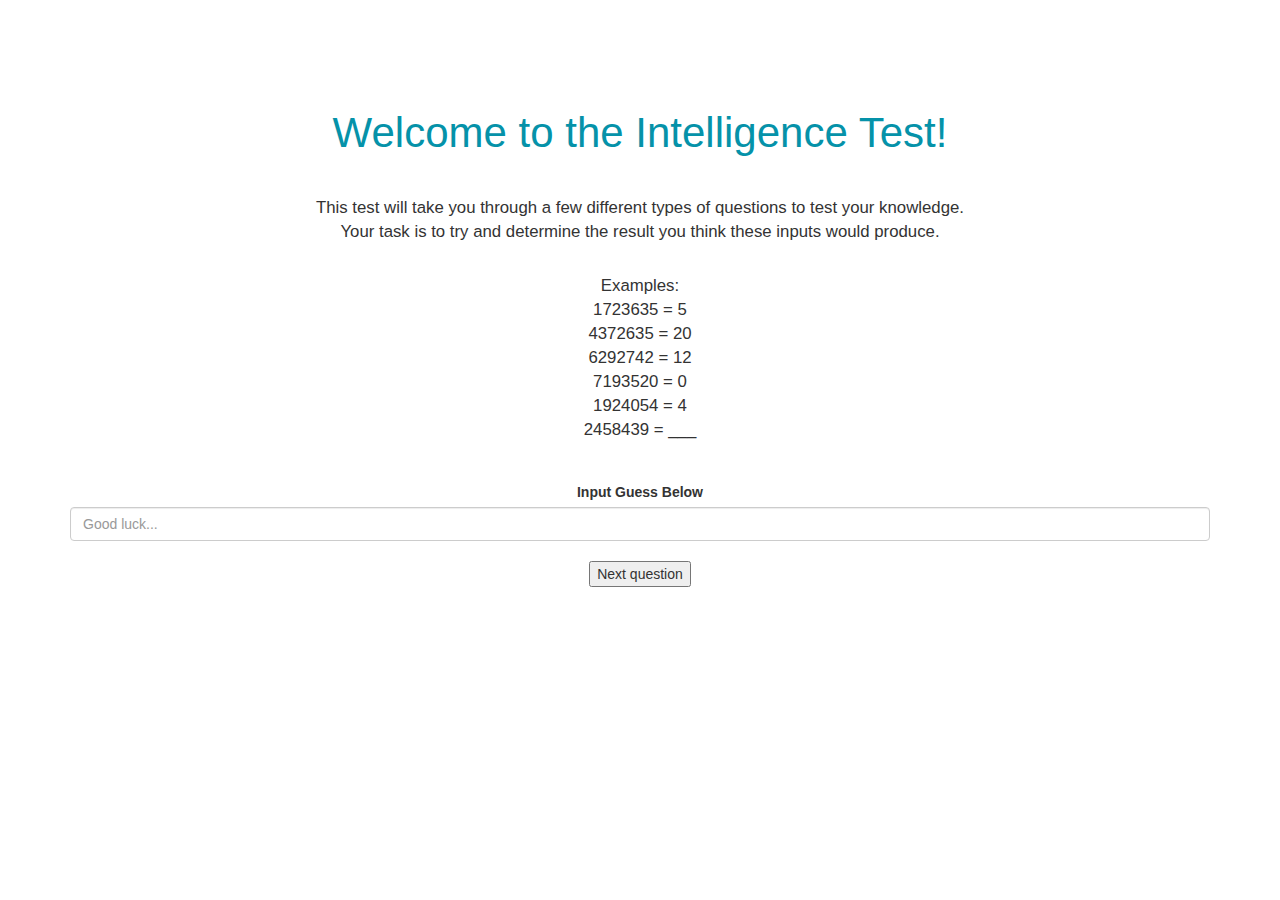
<file: index.html>
<!-- Created by Andrew Ryan -->
<!DOCTYPE html>
<html>
  <head>
    <meta charset="utf-8" />
    <link rel="stylesheet" href="p2.css"/>
    <!-- BOOTSTRAP (style only)-->
    <link rel="stylesheet" href="https://maxcdn.bootstrapcdn.com/bootstrap/3.3.7/css/bootstrap.min.css" integrity="sha384-BVYiiSIFeK1dGmJRAkycuHAHRg32OmUcww7on3RYdg4Va+PmSTsz/K68vbdEjh4u" crossorigin="anonymous">
    <title>Intelligence Test</title>
    <script type="text/javascript" src="p2.js"></script>
  </head>
  <body lang="en-US">

<!-- bootstrap user input code courtesy of: http://www.w3schools.com/bootstrap/tryit.asp?filename=trybs_form_input&stacked=h -->
	<div class="container">
	  <h1 class="font">Welcome to the Intelligence Test!</h1>
	  <p>This test will take you through a few different types of questions to test your knowledge.<br>Your task
	  	is to try and determine the result you think these inputs would produce.</p><br>
	  <p>Examples:<br> 1723635 = 5 <br> 4372635 = 20 <br> 6292742 = 12 
	  	<br> 7193520 = 0 <br> 1924054 = 4 <br> 2458439 = ___</p>
	  <form>
	    <div class="form-group" id="usrGroup">
	      <label for="usr">Input Guess Below</label>
	      <input size="40" type="text" class="form-control" id="usr" placeholder="Good luck..." oninput="validateQ1()">
	          <span id="usrError" class="control-label hidden-message">
              </span><br>
          <button type="button" onclick="navPage2()">Next question</button>
	    </div>
	  </form>
	</div>
  </body>
 </html>
</file>
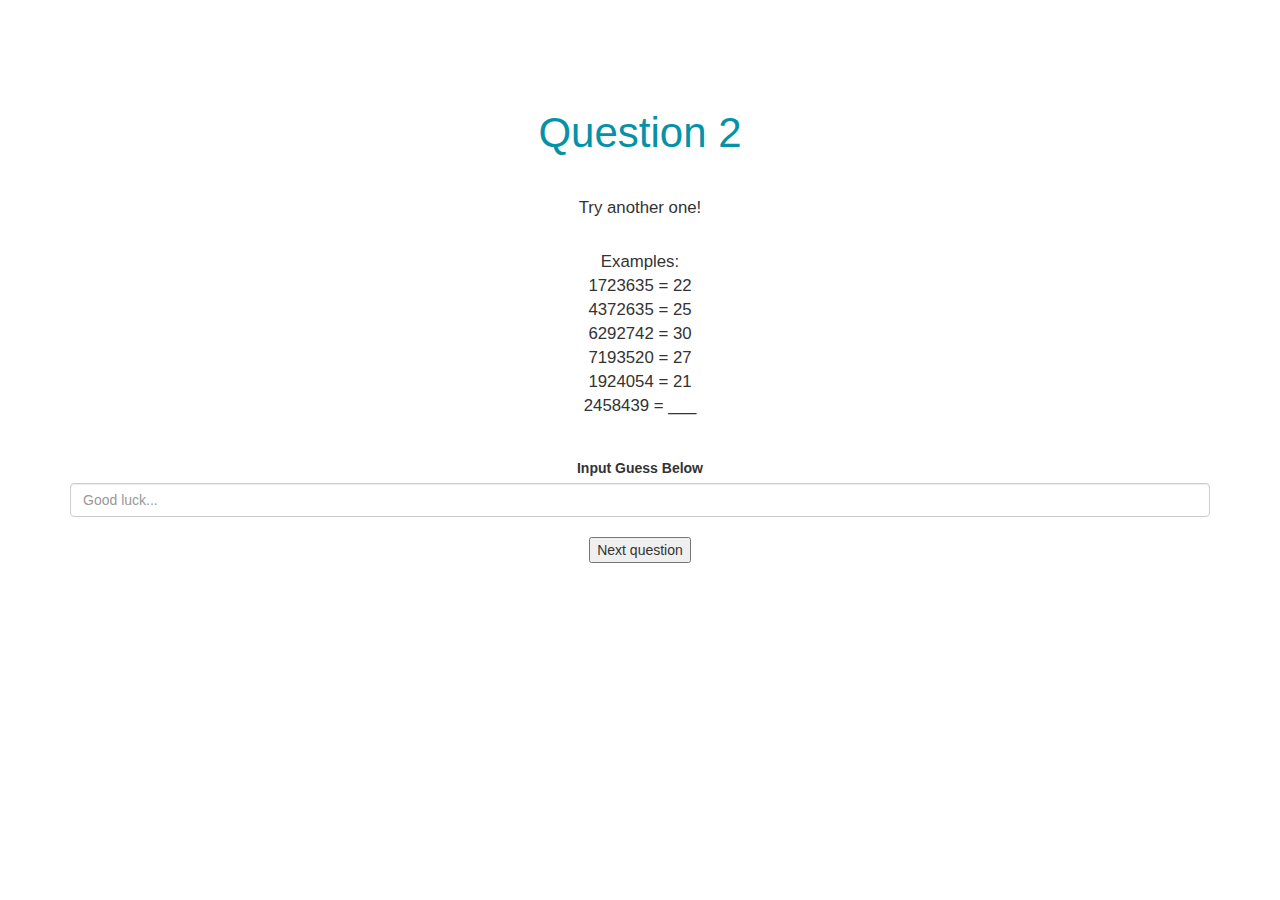
<file: q2.html>
<!-- Created by Andrew Ryan -->
<!DOCTYPE html>
<html>
  <head>
    <meta charset="utf-8" />
    <link rel="stylesheet" href="p2.css"/>
    <!-- BOOTSTRAP (style only)-->
    <link rel="stylesheet" href="https://maxcdn.bootstrapcdn.com/bootstrap/3.3.7/css/bootstrap.min.css" integrity="sha384-BVYiiSIFeK1dGmJRAkycuHAHRg32OmUcww7on3RYdg4Va+PmSTsz/K68vbdEjh4u" crossorigin="anonymous">
    <title>Intelligence Test</title>
    <script type="text/javascript" src="p2.js"></script>
  </head>
  <body lang="en-US">

<!-- bootstrap user input code courtesy of: http://www.w3schools.com/bootstrap/tryit.asp?filename=trybs_form_input&stacked=h -->
	<div class="container">
	  <h1 class="font">Question 2</h1>
	  <p>Try another one!</p><br>
	  <p>Examples:<br> 1723635 = 22 <br> 4372635 = 25 <br> 6292742 = 30
	  	<br> 7193520 = 27 <br> 1924054 = 21 <br> 2458439 = ___</p>
	  <form>
	    <div class="form-group" id="usrGroup">
	      <label for="usr">Input Guess Below</label>
	      <input size="40" type="text" class="form-control" id="usr" placeholder="Good luck..." oninput="validateQ2()">
	          <span id="usrError" class="control-label hidden-message">
              </span><br>
          <button type="button" onclick="navPage3()">Next question</button>
	    </div>
	  </form>
	</div>
  </body>
 </html>
</file>
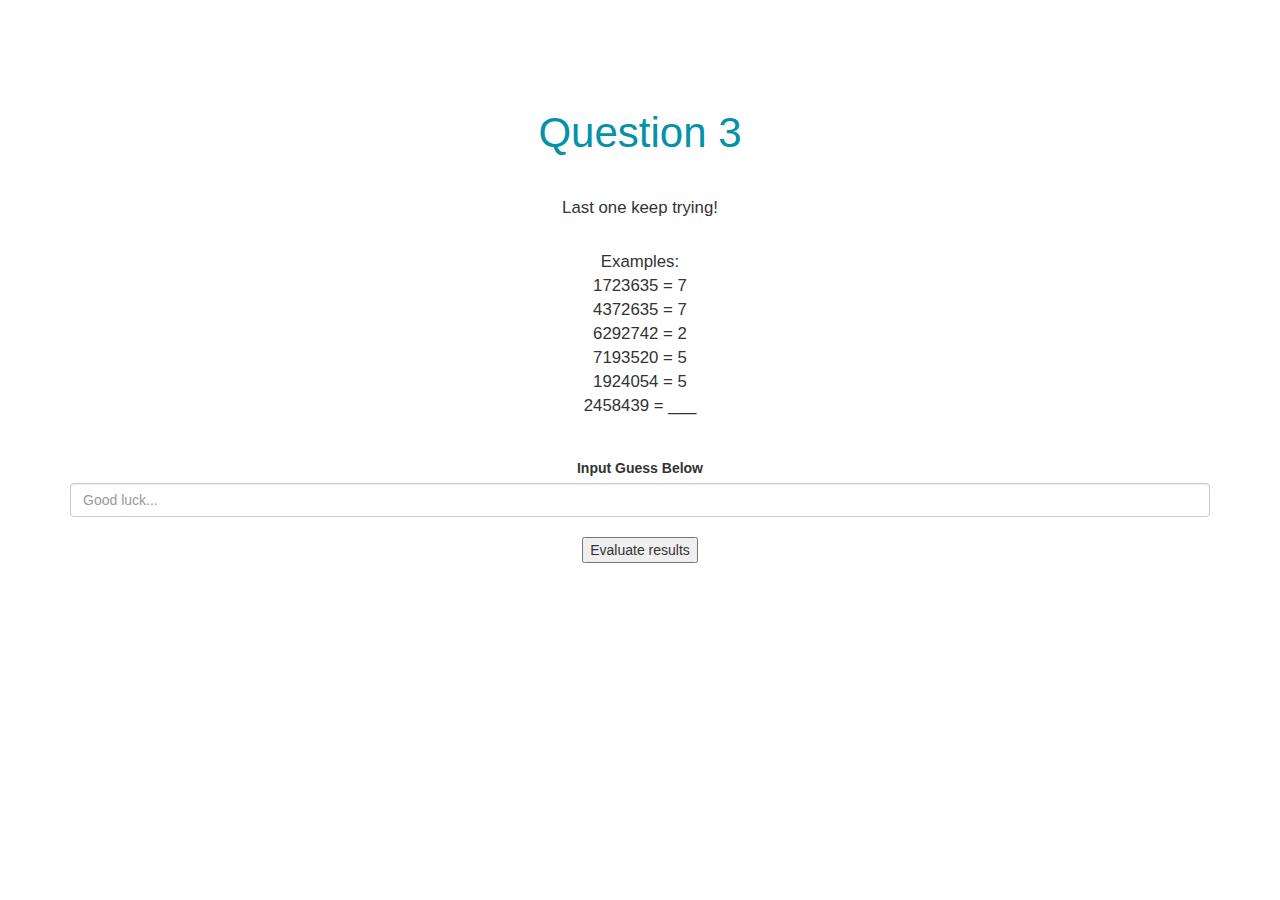
<file: q3.html>
<!-- Created by Andrew Ryan -->
<!DOCTYPE html>
<html>
  <head>
    <meta charset="utf-8" />
    <link rel="stylesheet" href="p2.css"/>
    <!-- BOOTSTRAP (style only)-->
    <link rel="stylesheet" href="https://maxcdn.bootstrapcdn.com/bootstrap/3.3.7/css/bootstrap.min.css" integrity="sha384-BVYiiSIFeK1dGmJRAkycuHAHRg32OmUcww7on3RYdg4Va+PmSTsz/K68vbdEjh4u" crossorigin="anonymous">
    <title>Intelligence Test </title>
    <script type="text/javascript" src="p2.js"></script>
  </head>
  <body lang="en-US">

<!-- bootstrap user input code courtesy of: http://www.w3schools.com/bootstrap/tryit.asp?filename=trybs_form_input&stacked=h -->
	<div class="container">
	  <h1 class="font">Question 3</h1>
	  <p>Last one keep trying!</p><br>
	  <p>Examples:<br> 1723635 = 7 <br> 4372635 = 7 <br> 6292742 = 2
	  	<br> 7193520 = 5 <br> 1924054 = 5 <br> 2458439 = ___</p>
	  <form>
	    <div class="form-group" id="usrGroup">
	      <label for="usr">Input Guess Below</label>
	      <input size="40" type="text" class="form-control" id="usr" placeholder="Good luck..." oninput="validateQ3()">
	          <span id="usrError" class="control-label hidden-message">
              </span><br>
          <button type="button" onclick="navResults()">Evaluate results</button>
	    </div>
	  </form>
	</div>
  </body>
 </html>
</file>
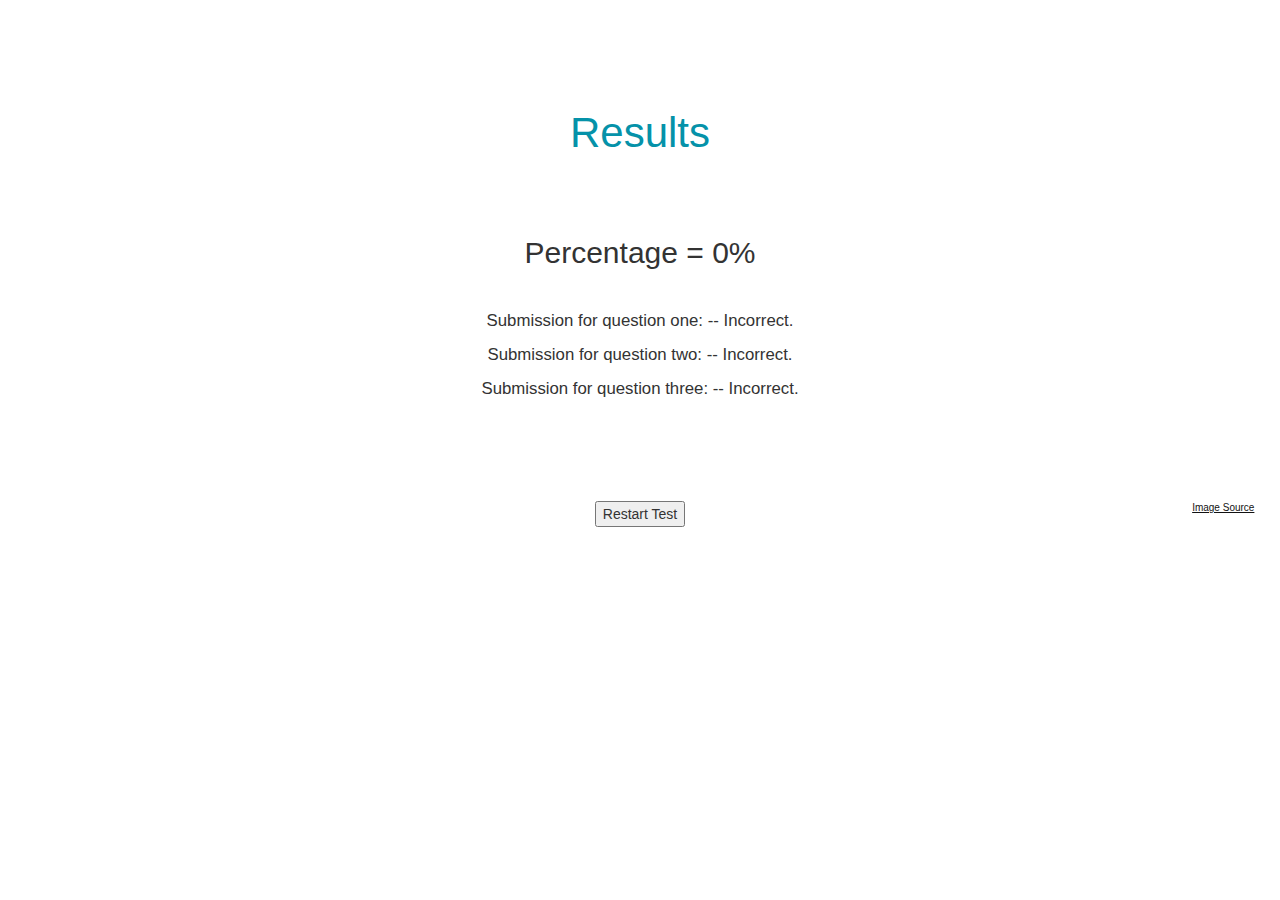
<file: results.html>
<!-- Created by Andrew Ryan -->
<!DOCTYPE html>
<html>
  <head>
    <meta charset="utf-8" />
    <link rel="stylesheet" href="p2.css"/>
    <!-- BOOTSTRAP (style only)-->
    <link rel="stylesheet" href="https://maxcdn.bootstrapcdn.com/bootstrap/3.3.7/css/bootstrap.min.css" integrity="sha384-BVYiiSIFeK1dGmJRAkycuHAHRg32OmUcww7on3RYdg4Va+PmSTsz/K68vbdEjh4u" crossorigin="anonymous">
    <title>Intelligence Test </title>
    <script type="text/javascript" src="p2.js"></script>
  </head>
  <body onload="evalResults()" lang="en-US">
<!-- bootstrap user input code courtesy of: http://www.w3schools.com/bootstrap/tryit.asp?filename=trybs_form_input&stacked=h -->
	<div style="width:100%">
		<h1 class="font">Results</h1>
		<div>
			<h2 id="outputScore"></h2>
			<p id="output"></p>
			<p id="output2"></p>
			<p id="output3"></p>
			<div>
				<div>
					<button type="button" onclick="navRestart()">Restart Test</button>
				</div>
				<div class="image">
					<a style="color: #121212" href="https://image.freepik.com/free-vector/grey-linen-texture-background_1053-253.jpg">
					<u>Image Source</u></a>
				</div>
			</div>
		</div>
	</div>
  </body>
 </html>
</file>
<file: p2.css>
/*Created by Andrew Ryan*/
body{
	position: relative;
	top: 30px;
	background-image: url("https://image.freepik.com/free-vector/grey-linen-texture-background_1053-253.jpg");
	background-size: 120%;
	background-repeat: no-repeat;
	text-align: center;
}
p{
	position: relative;
	top: 30px;
	color: ##424242;
	font-family: Arial, Helvetica, sans-serif;
	font-size: 120%;
}
h1.font{
	font-size: 150%;
	color: #0592A9;
	text-align: center;
	font-size: 300%;
	font-family: "Arial Black", Gadget, sans-serif;
}
div{
	position: relative;
	top: 60px;
}

div.image{
	position: absolute; 
	bottom: 2%; 
	right: 2%; 
	font-size: 10px;
}
</file>
